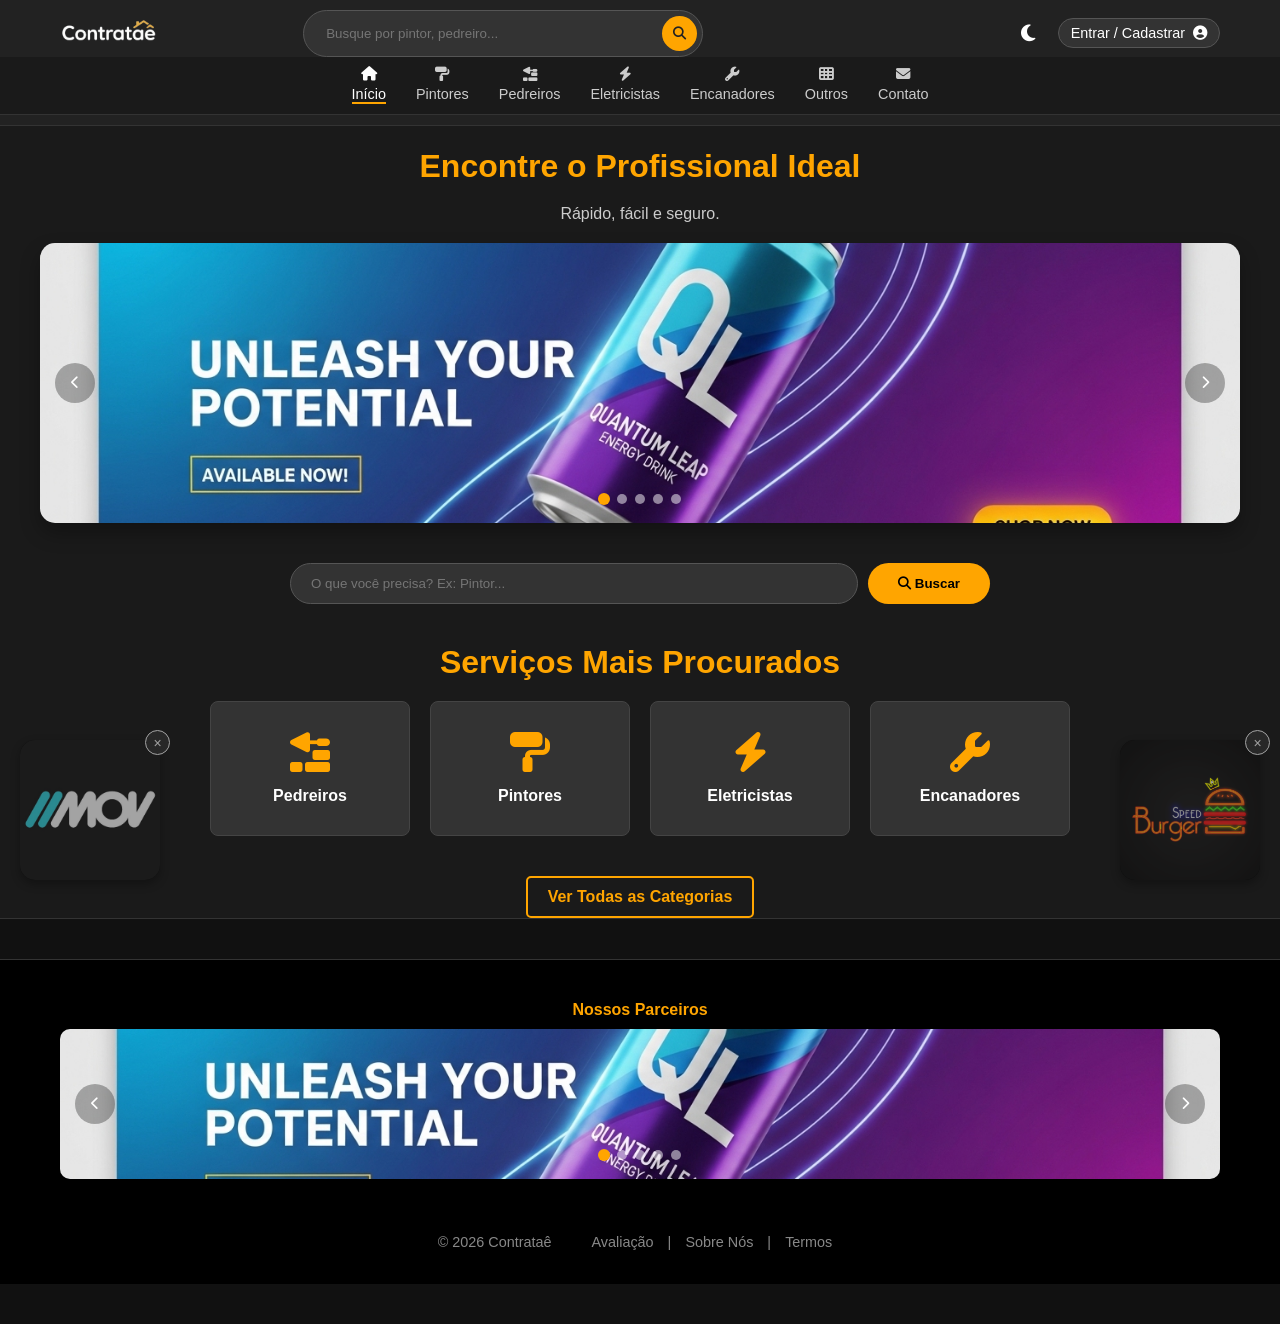
<file: index.html>
<!DOCTYPE html>
<html lang="pt-br">
<head>
    <meta charset="UTF-8">
    <meta name="viewport" content="width=device-width, initial-scale=1.0">
    <title>Contrataê - Página Inicial</title>
    
    <link rel="stylesheet" href="css/style_laranja_preto.css">
    <link rel="stylesheet" href="css/index.css">
    
    <link rel="stylesheet" href="https://cdnjs.cloudflare.com/ajax/libs/font-awesome/6.4.2/css/all.min.css">
</head>
<body>

    <div class="banner-lateral banner-esquerda" id="banner-mov">
        <button class="close-banner" title="Fechar anúncio">&times;</button>
        <div class="banner-content" data-link="https://www.instagram.com/movprodutora.av/">
            <img src="imagens/parceiros/mov.jpg" alt="MOV Produtora">
        </div>
    </div>

    <div class="banner-lateral banner-direita" id="banner-speed">
        <button class="close-banner" title="Fechar anúncio">&times;</button>
        <div class="banner-content" data-link="https://www.instagram.com/speedburgertaq/">
            <img src="imagens/parceiros/speedburguer.png" alt="Speed Burguer">
        </div>
    </div>

    <header class="airbnb-header">
        <div class="container header-grid">
            <div class="header-left">
                <a href="index.html" class="site-logo">
                    <img src="imagens/logo/logo_contratae.png" alt="Logo Contrataê">
                </a>
            </div>

            <div class="header-center desktop-only">
                <div class="search-pill">
                    <input type="text" class="search-input-pill" placeholder="Busque por pintor, pedreiro...">
                    <button class="search-btn-round"><i class="fas fa-search"></i></button>
                </div>
            </div>

            <div class="header-right">
                <div class="vlibras-header-container">
                    <div vw class="enabled">
                        <div vw-access-button class="active"></div>
                        <div vw-plugin-wrapper>
                            <div class="vw-plugin-top-wrapper"></div>
                        </div>
                    </div>
                </div>

                <div id="google_translate_element" class="desktop-only"></div>
                
                <button id="theme-toggle" class="icon-btn"><i class="fas fa-moon"></i></button>
                
                <a href="login.html" class="login-pill desktop-only">
                    <span class="login-text">Entrar / Cadastrar</span>
                    <span class="login-icon"><i class="fas fa-user-circle"></i></span>
                </a>
            </div>
        </div>

        <nav class="categories-nav" id="main-nav">
            <div class="container">
                <div class="nav-header mobile-only">
                    <h3>Menu</h3>
                    <button id="close-menu-btn"><i class="fas fa-times"></i></button>
                </div>
                <ul>
                    <li><a href="index.html" class="active"><i class="fas fa-home"></i> Início</a></li>
                    <li><a href="pintores.html"><i class="fas fa-paint-roller"></i> Pintores</a></li>
                    <li><a href="pedreiros.html"><i class="fa-solid fa-trowel-bricks"></i> Pedreiros</a></li>
                    <li><a href="eletricistas.html"><i class="fas fa-bolt"></i> Eletricistas</a></li>
                    <li><a href="encanadores.html"><i class="fas fa-wrench"></i> Encanadores</a></li>
                    <li><a href="servicos_categorias.html"><i class="fas fa-th"></i> Outros</a></li>
                    <li><a href="contato.html"><i class="fas fa-envelope"></i> Contato</a></li>
                    <li class="mobile-only"><a href="login.html"><i class="fas fa-user"></i> Entrar / Cadastrar</a></li>
                </ul>
            </div>
        </nav>
    </header>

    <main>
        <div class="container" style="text-align: center; margin-top: 20px;">
            <h1>Encontre o Profissional Ideal</h1>
            <p style="color: #ccc;">Rápido, fácil e seguro.</p>
        </div>

        <section class="carousel-section" id="carousel-topo">
            <div class="carousel-container">
                <div class="carousel-item active"><img src="imagens/parceiros/propaganda1.jpeg" alt="Propaganda 1"></div>
                <div class="carousel-item"><img src="imagens/parceiros/propaganda2.jpeg" alt="Propaganda 2"></div>
                <div class="carousel-item"><img src="imagens/parceiros/propaganda3.jpeg" alt="Propaganda 3"></div>
                <div class="carousel-item"><img src="imagens/parceiros/propaganda4.jpeg" alt="Propaganda 4"></div>
                <div class="carousel-item"><img src="imagens/parceiros/propaganda5.jpeg" alt="Propaganda 5"></div>

                <button class="carousel-btn prev-btn"><i class="fas fa-chevron-left"></i></button>
                <button class="carousel-btn next-btn"><i class="fas fa-chevron-right"></i></button>
                
                <div class="carousel-dots">
                    <span class="dot active"></span><span class="dot"></span><span class="dot"></span><span class="dot"></span><span class="dot"></span>
                </div>
            </div>
        </section>

        <section class="hero-section container" id="busca-rapida">
            <div class="search-box-wrapper">
                <input type="text" class="search-input" placeholder="O que você precisa? Ex: Pintor...">
                <button class="search-btn"><i class="fas fa-search"></i> Buscar</button>
            </div>
        </section>

        <section class="container content-section">
            <h2 class="section-title" style="text-align: center;">Serviços Mais Procurados</h2>
            <div class="service-cards">
                <a href="pedreiros.html" class="card"><i class="fa-solid fa-trowel-bricks"></i><h4>Pedreiros</h4></a>
                <a href="pintores.html" class="card"><i class="fas fa-paint-roller"></i><h4>Pintores</h4></a>
                <a href="eletricistas.html" class="card"><i class="fas fa-bolt"></i><h4>Eletricistas</h4></a>
                <a href="encanadores.html" class="card"><i class="fas fa-wrench"></i><h4>Encanadores</h4></a>
            </div>
            <div style="text-align: center; margin-top: 30px;">
                <a href="servicos_categorias.html" class="button secondary-button">Ver Todas as Categorias</a>
            </div>
        </section>
    </main>

    <nav class="mobile-bottom-nav mobile-only">
        <a href="index.html" class="nav-item"><i class="fas fa-home"></i><span>Início</span></a>
        <a href="#busca-rapida" class="nav-item"><i class="fas fa-search"></i><span>Busca</span></a>
        <button class="nav-item" id="mobile-menu-trigger"><i class="fas fa-bars"></i><span>Menu</span></button>
        <a href="login.html" class="nav-item"><i class="fas fa-user"></i><span>Entrar</span></a>
    </nav>

    <footer>
        <div class="footer-partners-area">
            <div class="container">
                <h4 style="color: #ffa500; text-align: center; margin-bottom: 10px; font-size: 1rem;">Nossos Parceiros</h4>
                
                <section class="carousel-section footer-carousel" id="carousel-baixo">
                    <div class="carousel-container">
                        <div class="carousel-item active"><img src="imagens/parceiros/propaganda1.jpeg" alt="Propaganda 1"></div>
                        <div class="carousel-item"><img src="imagens/parceiros/propaganda2.jpeg" alt="Propaganda 2"></div>
                        <div class="carousel-item"><img src="imagens/parceiros/propaganda3.jpeg" alt="Propaganda 3"></div>
                        <div class="carousel-item"><img src="imagens/parceiros/propaganda4.jpeg" alt="Propaganda 4"></div>
                        <div class="carousel-item"><img src="imagens/parceiros/propaganda5.jpeg" alt="Propaganda 5"></div>

                        <button class="carousel-btn prev-btn"><i class="fas fa-chevron-left"></i></button>
                        <button class="carousel-btn next-btn"><i class="fas fa-chevron-right"></i></button>
                        
                        <div class="carousel-dots">
                            <span class="dot active"></span><span class="dot"></span><span class="dot"></span><span class="dot"></span><span class="dot"></span>
                        </div>
                    </div>
                </section>
            </div>
        </div>

        <div class="footer-copyright-bar">
            <div class="container copyright-flex">
                <p>&copy; 2026 Contrataê</p>
                <div class="footer-links">
                    <a href="feedback.html">Avaliação</a> | 
                    <a href="sobre_nos.html">Sobre Nós</a> |
                    <a href="termos_de_uso.html">Termos</a>
                </div>
            </div>
        </div>
    </footer>

    <div id="external-link-modal" class="modal-overlay">
        <div class="modal-box">
            <h3>Você está saindo do Contrataê</h3>
            <p>Você será redirecionado para o Instagram de nosso parceiro.</p>
            <p class="modal-link-preview" id="modal-link-dest"></p>
            <div class="modal-buttons">
                <button id="cancel-link" class="button secondary-button">Cancelar</button>
                <button id="confirm-link" class="button primary-button">Continuar</button>
            </div>
        </div>
    </div>

    <script type="text/javascript">
        function googleTranslateElementInit() {
          new google.translate.TranslateElement({pageLanguage: 'pt', layout: google.translate.TranslateElement.InlineLayout.SIMPLE}, 'google_translate_element');
        }
    </script>
    <script type="text/javascript" src="https://translate.google.com/translate_a/element.js?cb=googleTranslateElementInit"></script>
    <script src="js/theme-toggle.js"></script>
    <script src="js/index.js"></script>
    <script src="https://vlibras.gov.br/app/vlibras-plugin.js"></script>
    <script>new window.VLibras.Widget('https://vlibras.gov.br/app');</script>
</body>
</html>
</file>
<file: css/style_laranja_preto.css>
/* css/style_laranja_preto.css - Estilos Globais */

:root {
    --primary: #ffa500;
    --dark: #1a1a1a;
    --darker: #111;
    --light: #f8f9fa;
    --gray: #333;
}

* { box-sizing: border-box; }

body {
    background-color: var(--dark);
    color: var(--light);
    font-family: 'Segoe UI', sans-serif;
    margin: 0; padding: 0;
    display: flex; flex-direction: column; min-height: 100vh;
    position: relative;
}

a { text-decoration: none; color: inherit; transition: 0.3s; }
ul { list-style: none; padding: 0; margin: 0; }
main { flex: 1; }

.container {
    max-width: 1200px;
    margin: 0 auto;
    padding: 0 20px;
}

/* Botões */
.button {
    padding: 10px 20px;
    border-radius: 5px;
    font-weight: bold;
    display: inline-block;
    border: none;
    cursor: pointer;
    text-align: center;
}
.primary-button { background-color: var(--primary); color: #000; }
.primary-button:hover { background-color: #e69500; }
.secondary-button { border: 2px solid var(--primary); color: var(--primary); background: transparent; }
.secondary-button:hover { background: var(--primary); color: #000; }

/* Cabeçalho Global */
header { background-color: var(--darker); border-bottom: 1px solid #333; }
.main-nav { background-color: #000; border-top: 1px solid #333; }
.main-nav ul { display: flex; justify-content: center; flex-wrap: wrap; }
.main-nav a { display: block; padding: 15px 20px; color: #ccc; font-weight: 500; }
.main-nav a:hover, .main-nav a.active { color: var(--primary); background: #222; }

/* Títulos e Cards */
h1, h2, h3 { color: var(--primary); text-align: center; margin-bottom: 20px; }
.section-title { font-size: 2rem; margin-top: 40px; }

.service-cards {
    display: flex; justify-content: center; gap: 20px; flex-wrap: wrap; margin-bottom: 40px;
}
.card {
    background: var(--gray); width: 200px; padding: 30px;
    border-radius: 8px; text-align: center; border: 1px solid #444; transition: 0.3s;
    display: flex; flex-direction: column; align-items: center; justify-content: center;
}
.card:hover { transform: translateY(-5px); border-color: var(--primary); }
.card i { font-size: 2.5rem; color: var(--primary); margin-bottom: 15px; }
.card h4 { color: #fff; margin: 0; }

/* Rodapé */
footer {
    background-color: var(--darker); padding: 40px 0;
    text-align: center; border-top: 1px solid #333; margin-top: auto;
}
.footer-links a { margin: 0 10px; color: #bbb; }
.footer-links a:hover { color: var(--primary); }

/* --- BANNERS LATERAIS GLOBAIS --- */
.banner-lateral {
    position: fixed;
    bottom: 20px;
    width: 140px;
    z-index: 999;
    opacity: 0.5; /* Opacidade padrão para não atrapalhar */
    transition: opacity 0.3s, transform 0.3s;
    background: transparent;
}

.banner-lateral:hover {
    opacity: 1; /* Fica 100% visível ao passar o mouse */
    transform: scale(1.05);
}

.banner-content {
    cursor: pointer;
    border-radius: 15px; /* Bordas Arredondadas */
    overflow: hidden;
    box-shadow: 0 4px 10px rgba(0,0,0,0.5);
    background-color: #000;
}

.banner-lateral img {
    width: 100%;
    display: block;
    height: auto;
}

/* Botão Fechar (X) */
.close-banner {
    position: absolute;
    top: -10px;
    right: -10px;
    background-color: #333;
    color: #fff;
    border: 1px solid #fff;
    border-radius: 50%;
    width: 25px;
    height: 25px;
    font-size: 14px;
    cursor: pointer;
    display: flex;
    align-items: center;
    justify-content: center;
    z-index: 1001;
    opacity: 1; /* Sempre visível para o usuário saber que pode fechar */
    transition: 0.3s;
}
.close-banner:hover { background-color: #f00; border-color: #f00; }

.banner-esquerda { left: 20px; }
.banner-direita { right: 20px; }

/* --- MODAL DE SAÍDA (SEGURANÇA) --- */
.modal-overlay {
    display: none; position: fixed; top: 0; left: 0; width: 100%; height: 100%;
    background-color: rgba(0, 0, 0, 0.8); z-index: 2000;
    align-items: center; justify-content: center;
}
.modal-box {
    background-color: #222; padding: 30px; border-radius: 10px; text-align: center;
    max-width: 400px; width: 90%; border: 1px solid #444; box-shadow: 0 10px 30px rgba(0,0,0,0.5);
}
.modal-box h3 { color: var(--primary); margin-top: 0; }
.modal-link-preview { font-size: 0.8rem; color: #888; word-break: break-all; margin: 10px 0 20px; }
.modal-buttons { display: flex; justify-content: center; gap: 15px; }

/* --- MODO CLARO --- */
body.light-mode { background-color: #f4f4f4; color: #333; }
body.light-mode header, body.light-mode footer, body.light-mode .main-nav { background-color: #fff; color: #222; border-color: #ddd; }
body.light-mode .card { background-color: #fff; border-color: #ddd; box-shadow: 0 2px 5px rgba(0,0,0,0.1); }
body.light-mode .card h4, body.light-mode h1, body.light-mode h2 { color: #222; }
body.light-mode .site-logo img { filter: invert(1); }
body.light-mode .modal-box { background-color: #fff; color: #222; border-color: #ccc; }

/* Utils */
.goog-te-banner-frame { display: none !important; }
body { top: 0 !important; }
</file>
<file: css/index.css>
/* css/index.css */

/* HEADER & NAVBAR */
.airbnb-header { 
    background-color: #222; 
    border-bottom: 1px solid #333; 
    padding: 10px 0; 
    position: sticky; 
    top: 0; 
    z-index: 1000; 
}

.header-grid { 
    display: flex; 
    justify-content: space-between; 
    align-items: center; 
    gap: 10px; 
}

.site-logo img { 
    height: 45px; 
    width: auto; 
    display: block; 
}

.header-center { 
    flex: 1; 
    display: flex; 
    justify-content: center; 
}

.search-pill { 
    display: flex; 
    align-items: center; 
    background-color: #333; 
    border: 1px solid #555; 
    border-radius: 50px; 
    padding: 5px 5px 5px 20px; 
    width: 100%; 
    max-width: 400px; 
}

.search-input-pill { 
    border: none; 
    background: transparent; 
    color: #fff; 
    flex: 1; 
    outline: none; 
}

.search-btn-round { 
    background-color: #ffa500; 
    color: #222; 
    border: none; 
    width: 35px; 
    height: 35px; 
    border-radius: 50%; 
    cursor: pointer; 
}

/* --- HEADER RIGHT (ALINHAMENTO DO V-LIBRAS) --- */
.header-right { 
    display: flex; 
    align-items: center; 
    gap: 15px; 
    position: relative; 
}

/* CONTAINER V-LIBRAS - Força posição estática */
.vlibras-header-container { 
    width: 35px; 
    height: 35px; 
    position: relative; 
    display: flex !important; 
    align-items: center !important; 
    justify-content: center !important;
}

/* Anula estilos flutuantes nativos do VLibras */
.vlibras-header-container [vw] { 
    position: static !important; 
    display: flex !important; 
    left: auto !important; 
    top: auto !important; 
    right: auto !important; 
    bottom: auto !important;
    margin: 0 !important;
    transform: none !important;
}

.vlibras-header-container .vw-plugin-wrapper { 
    position: static !important; 
    margin: 0 !important;
}

.vlibras-header-container img { 
    width: 30px !important; 
    height: auto !important;
    display: block !important;
}

/* Tradutor */
#google_translate_element { min-width: 100px; }

/* Ícone Tema */
.icon-btn { 
    background: transparent; 
    border: none; 
    color: #fff; 
    font-size: 1.2rem; 
    cursor: pointer; 
    padding: 8px; 
    border-radius: 50%; 
    display: flex;
    align-items: center;
    justify-content: center;
}

.login-pill { 
    display: flex; 
    align-items: center; 
    gap: 8px; 
    background-color: #333; 
    border: 1px solid #555; 
    color: #fff; 
    padding: 6px 12px; 
    border-radius: 25px; 
    font-size: 0.9rem; 
    text-decoration: none; 
}

/* Menu Mobile */
.menu-toggle { display: none; background: none; border: none; color: #ffa500; font-size: 1.5rem; cursor: pointer; }

/* Nav */
.categories-nav { border-bottom: 1px solid #333; background-color: #1a1a1a; padding: 10px 0; }
.categories-nav ul { display: flex; justify-content: center; gap: 30px; margin: 0; padding: 0; }
.categories-nav a { color: #ccc; font-size: 0.9rem; display: flex; flex-direction: column; align-items: center; gap: 5px; border-bottom: 2px solid transparent; }
.categories-nav a:hover, .categories-nav a.active { color: #fff; border-bottom-color: #ffa500; }

/* CARROSSEIS */
.carousel-section { width: 100%; position: relative; }
.carousel-container { width: 100%; max-width: 1200px; margin: 0 auto; position: relative; overflow: hidden; border-radius: 15px; box-shadow: 0 10px 20px rgba(0,0,0,0.3); }
.carousel-item { display: none; width: 100%; height: 100%; }
.carousel-item.active { display: block; animation: fade 0.8s; }
.carousel-item img { width: 100%; height: 100%; object-fit: cover; }
@keyframes fade { from {opacity: .4} to {opacity: 1} }
.carousel-btn { position: absolute; top: 50%; transform: translateY(-50%); width: 40px; height: 40px; color: white; background-color: rgba(0,0,0,0.3); border: none; border-radius: 50%; display: flex; align-items: center; justify-content: center; cursor: pointer; }
.prev-btn { left: 15px; } .next-btn { right: 15px; }
.carousel-dots { position: absolute; bottom: 15px; width: 100%; text-align: center; }
.dot { cursor: pointer; height: 10px; width: 10px; margin: 0 4px; background-color: rgba(255,255,255,0.5); border-radius: 50%; display: inline-block; }
.dot.active { background-color: #ffa500; transform: scale(1.2); }

/* Carrossel Topo */
#carousel-topo { margin-top: 20px; margin-bottom: 40px; }
#carousel-topo .carousel-container { height: 280px; }

/* Carrossel Rodapé */
.footer-partners-area { background-color: #000; padding: 20px 0; border-top: 1px solid #333; }
.footer-carousel .carousel-container { height: 150px; border-radius: 10px; background-color: #111; }

/* COPYRIGHT BAR (Centralizado) */
.footer-copyright-bar { background-color: #000; padding: 20px 0; font-size: 0.9rem; color: #888; }
.copyright-flex { 
    display: flex; 
    justify-content: center; 
    align-items: center; 
    gap: 30px; 
    flex-wrap: wrap;
}
.footer-links a { margin: 0 10px; color: #888; }
.footer-links a:hover { color: #ffa500; }

/* HERO */
.search-box-wrapper { display: flex; justify-content: center; gap: 10px; max-width: 700px; margin: 20px auto; }
.search-input { flex: 1; padding: 12px; border-radius: 30px; border: 1px solid #555; background: #333; color: #fff; padding-left: 20px; }
.search-btn { padding: 12px 30px; background: #ffa500; border: none; border-radius: 30px; font-weight: bold; cursor: pointer; }

/* BANNERS LATERAIS (PC e Mobile) */
.banner-lateral { 
    position: fixed; 
    bottom: 20px; /* Fixo embaixo no PC */
    width: 140px; 
    z-index: 999; 
    opacity: 0.6; 
    transition: 0.3s; 
}
.banner-lateral:hover { opacity: 1; transform: scale(1.05); }
.banner-esquerda { left: 20px; } 
.banner-direita { right: 20px; }

/* Utils */
.mobile-only { display: none !important; }
.desktop-only { display: flex !important; }

/* ================= RESPONSIVIDADE (MOBILE) ================= */
@media (max-width: 900px) {
    .desktop-only { display: none !important; }
    .mobile-only { display: flex !important; }

    .site-logo img { height: 35px; }
    .header-grid { padding: 0 10px; gap: 10px; }
    .search-pill { padding: 5px; }
    .login-text { display: none; }
    .login-pill { border-radius: 50%; width: 35px; height: 35px; padding: 0; justify-content: center; border: none; background: transparent; }
    #google_translate_element { display: none; }

    /* Nav Mobile */
    .categories-nav { display: none; position: fixed; top: 0; left: 0; width: 100%; height: 100vh; background-color: #1a1a1a; z-index: 2000; padding: 20px; }
    .categories-nav.active { display: block; }
    .nav-header { display: flex; justify-content: space-between; align-items: center; margin-bottom: 20px; border-bottom: 1px solid #333; padding-bottom: 10px; }
    #close-menu-btn { background: none; border: none; color: #fff; font-size: 1.5rem; }
    .categories-nav ul { flex-direction: column; align-items: flex-start; gap: 0; }
    .categories-nav a { flex-direction: row; font-size: 1.2rem; padding: 15px 0; width: 100%; border-bottom: 1px solid #333; }

    /* Alturas Mobile */
    #carousel-topo .carousel-container { height: 180px; border-radius: 0; }
    .footer-carousel .carousel-container { height: 100px; }

    /* Copyright Mobile */
    .copyright-flex { flex-direction: column; gap: 10px; text-align: center; }

    /* Banners Mobile - Ajustados para não sumir */
    .banner-lateral { 
        width: 70px; 
        bottom: 75px; /* Acima da barra inferior */
        opacity: 0.8; 
    }
    .close-banner { opacity: 1; width: 20px; height: 20px; font-size: 12px; background: #000; border: 1px solid #fff; }
    .banner-esquerda { left: 5px; } 
    .banner-direita { right: 5px; }

    /* Barra Inferior */
    .mobile-bottom-nav { position: fixed; bottom: 0; left: 0; width: 100%; background-color: #222; border-top: 1px solid #444; display: flex; justify-content: space-around; align-items: center; padding: 10px 0; z-index: 1001; }
    .nav-item { background: none; border: none; color: #ccc; display: flex; flex-direction: column; align-items: center; font-size: 0.8rem; text-decoration: none; }
    .nav-item i { font-size: 1.2rem; margin-bottom: 4px; }
    .nav-item:hover { color: #ffa500; }
    
    body { padding-bottom: 70px; }
}
</file>
